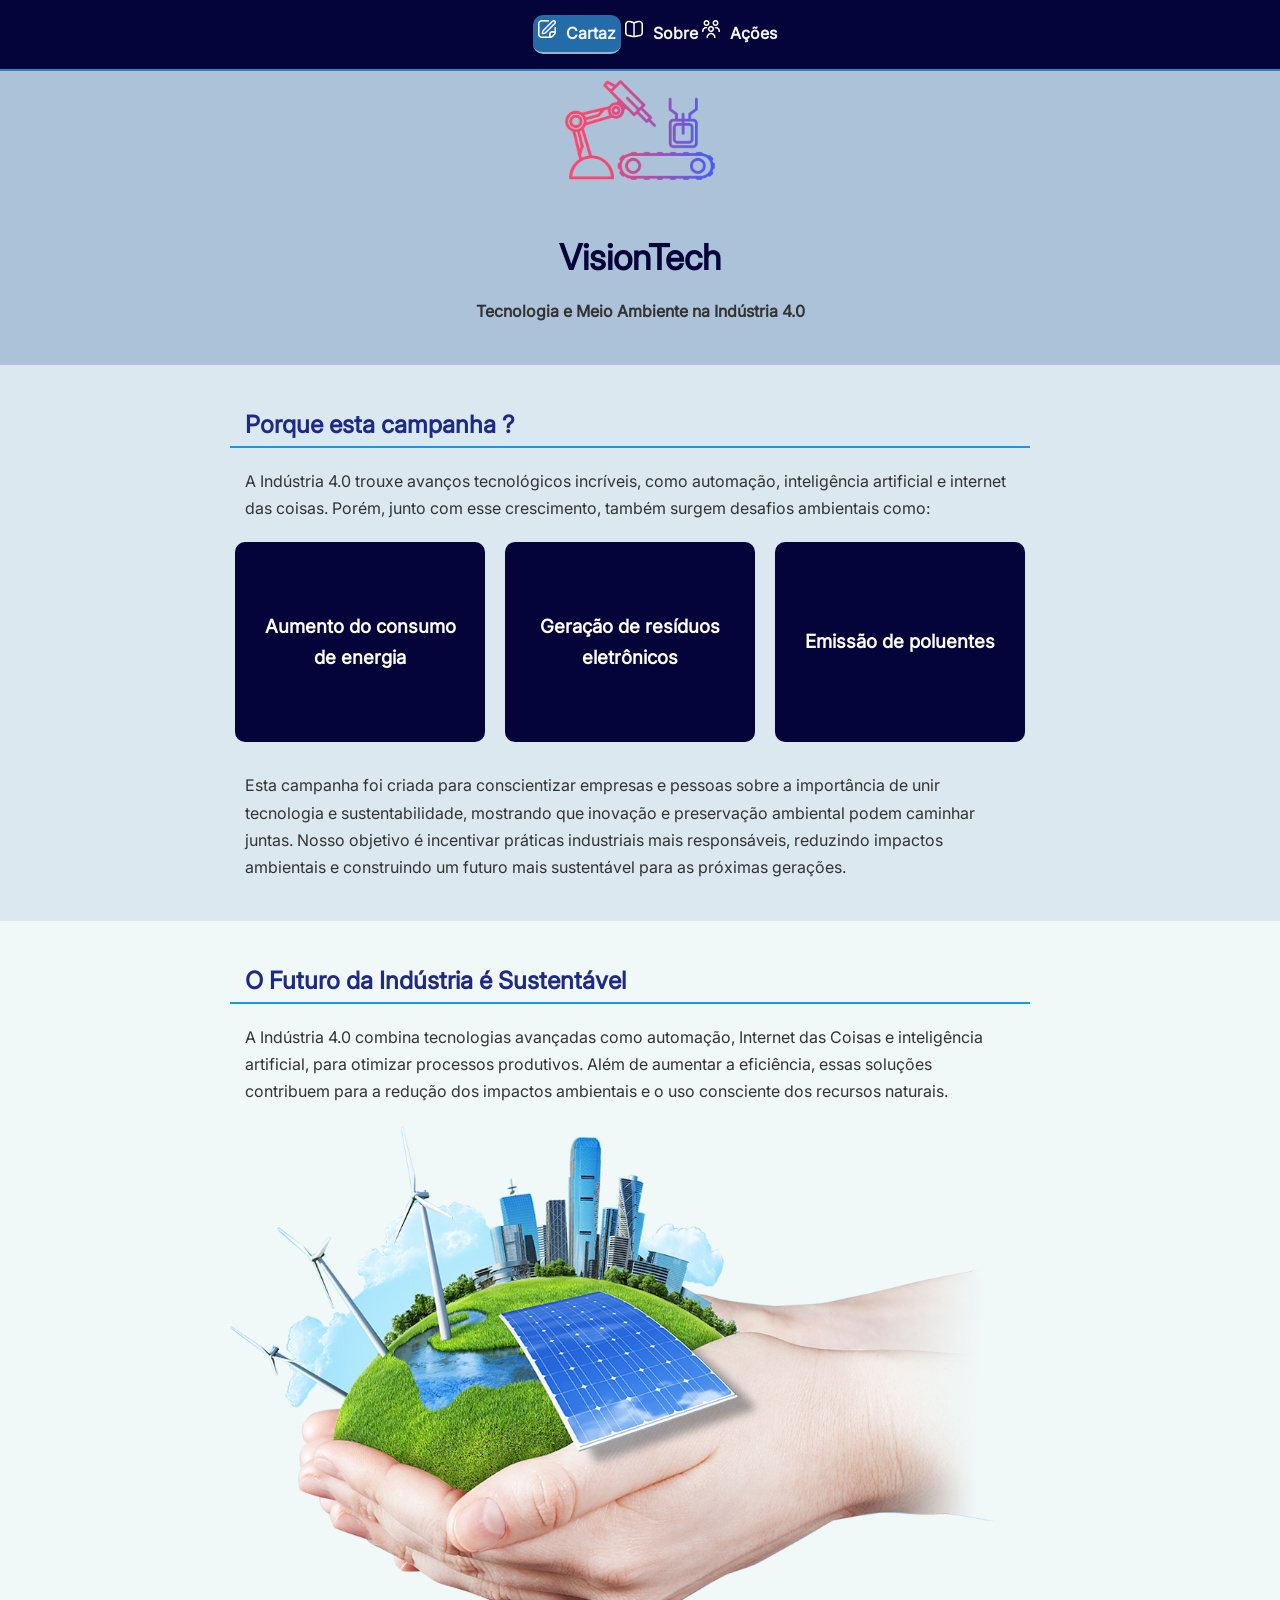
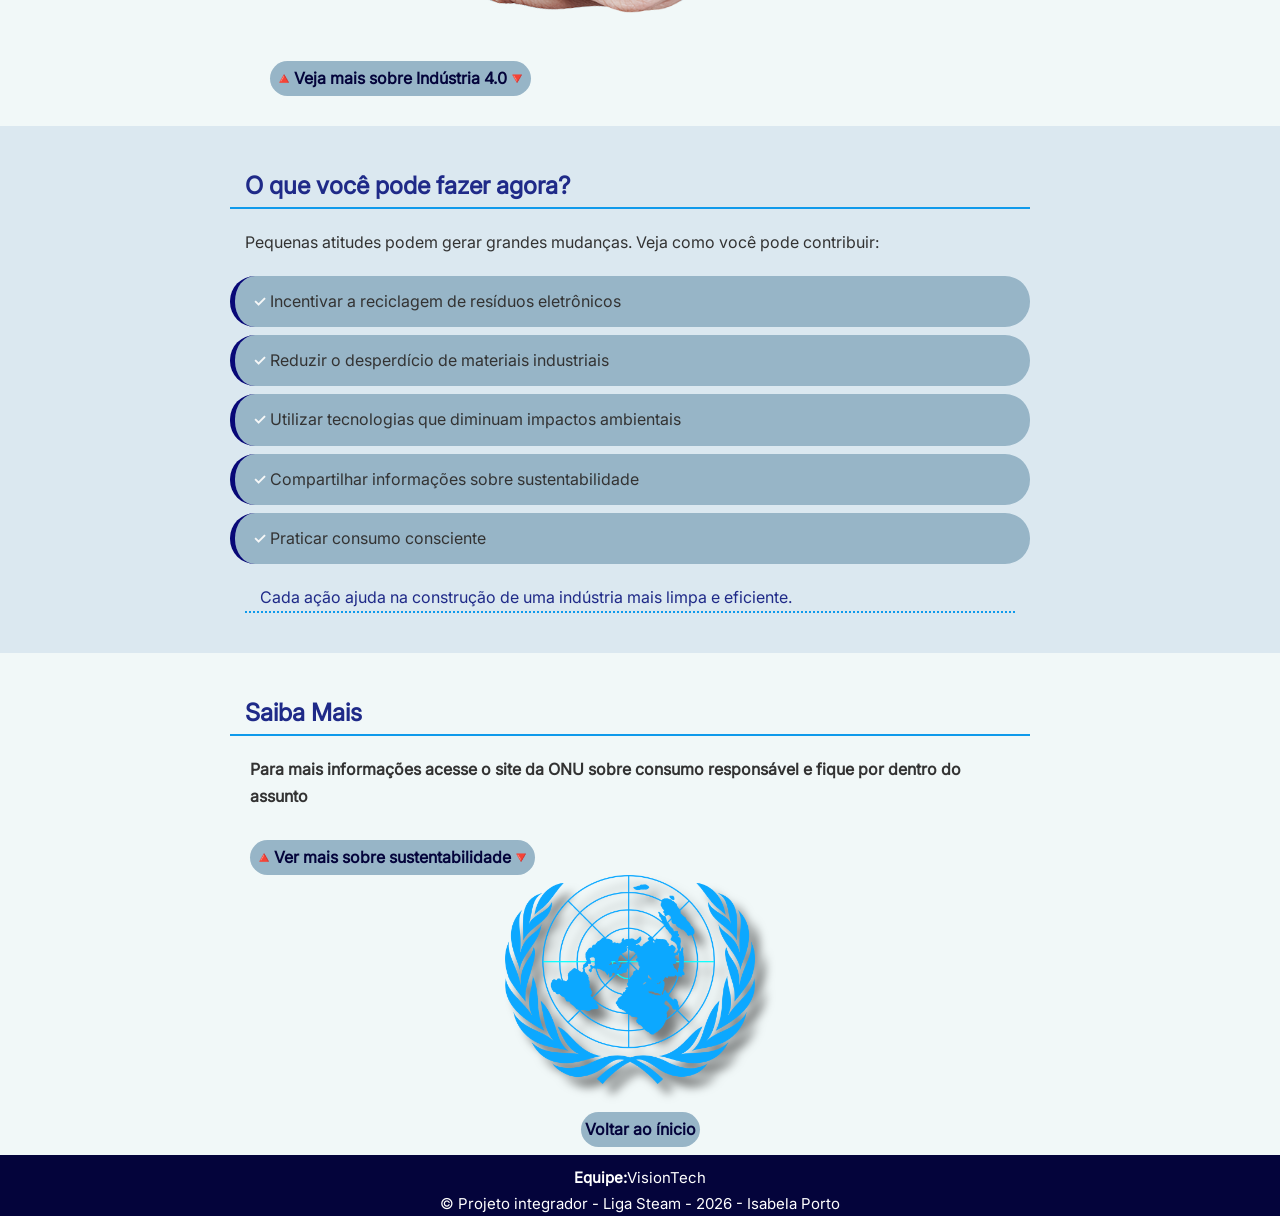
<file: index.html>
<!DOCTYPE html>
<html lang="pt-br">
<head>
    <meta charset="UTF-8">
    <meta name="viewport" content="width=device-width, initial-scale=1.0">
    <title>Tecnologia e Meio Ambiente na Indústria 4.0</title>
    <link rel="icon" type="industry" href="assets/img/industry.png">
    <link rel="stylesheet" href="assets/css/style.css">
    <script src="assets/js/script.js" defer></script> 
   
</head>
<body>
    <header id="voltar">
         <nav class="menu-navegacao">
            <a href="index.html" class="ativo"><img class="icone" src="assets/img/cartaz.png" alt="icone cartaz">Cartaz</a>
            <a href="sobre.html" ><img src="assets/img/sob.png" alt="icone sobre"> Sobre</a>
            <a href="acoes.html"><img src="assets/img/acs.png" alt="icone ações"> Ações</a>
         </nav>
         <img src="assets/img/icone.png" alt="imagem indústria 4.0" width="180" height="180">
         <h1>VisionTech</h1>
         <h4>Tecnologia e Meio Ambiente na Indústria 4.0</h4>

    </header>
    <main>
    
             <section class="secao-dois">
                <div class="container-central">
                    <h2 class="tit-secao">Porque esta campanha ?</h2>
                    <p> A Indústria 4.0 trouxe avanços tecnológicos incríveis, como automação, inteligência artificial e internet das coisas. Porém, junto com esse crescimento, também surgem desafios ambientais como:</p>
                    <div class="custom-minicard" id="fazer-card"> </div>
                    <p>Esta campanha foi criada para conscientizar empresas e pessoas sobre a importância de unir tecnologia e sustentabilidade, mostrando que inovação e preservação ambiental podem caminhar juntas. Nosso objetivo é incentivar práticas industriais mais responsáveis, reduzindo impactos ambientais e construindo um futuro mais sustentável para as próximas gerações.</p>
                </div>
             </section>

            <section>
                
                    <h2 class="tit-secao">O Futuro da Indústria é Sustentável</h2>
                    <p>A Indústria 4.0 combina tecnologias avançadas como automação, Internet das Coisas e inteligência artificial, para otimizar processos produtivos. Além de aumentar a eficiência, essas soluções contribuem para a redução dos impactos ambientais e o uso consciente dos recursos naturais.</p>
                    <img src="assets/img/maos.png" alt="imagem sustentabilidade e indústria" width="100%" height="auto">
                    <a href="cards.html" target="blanck" class="botao" style="margin: 40px 40px 10px;">🔺Veja mais sobre Indústria 4.0🔻</a>

            </section>

             <section class="secao-dois">
                    <div class="container-central">
                        <h2 class="tit-secao"> O que você pode fazer agora?</h2>
                        <p>Pequenas atitudes podem gerar grandes mudanças. Veja como você pode contribuir:</p>
                        <ul class="list">
                            <li><span>&check;</span> Incentivar a reciclagem de resíduos eletrônicos</li> 
                            <li><span>&check;</span> Reduzir o desperdício de materiais industriais</li> 
                            <li><span>&check;</span> Utilizar tecnologias que diminuam impactos ambientais</li> 
                            <li><span>&check;</span> Compartilhar informações sobre sustentabilidade</li>
                            <li><span>&check;</span> Praticar consumo consciente</li>
                        </ul>
                        <p class="decoracao"> Cada ação ajuda na construção de uma indústria mais limpa e eficiente.</p>
                    </div>
             </section>

             <section>
                    <h2 class="tit-secao">Saiba Mais</h2>
                    <h4 style="margin: 20px;">Para mais informações acesse o site da ONU sobre consumo responsável e fique por dentro do assunto</h4>

                    <a href="https://brasil.un.org/pt-br/sdgs/12/key-activities" target="blanck" class="botao" style="margin :10px 20px 0;">🔺Ver mais sobre sustentabilidade🔻</a>
                   
                    <img class="planeta" src="assets/img/onu.png" alt="imagem onu">     
             </section>
             
             <div style="text-align:center;"><a href="#voltar" class="botao" >Voltar ao ínicio</a></div>
    </main>
    <footer>
            <p><strong>Equipe:</strong>VisionTech</p>
            <p>&copy; Projeto integrador - Liga Steam - 2026 - Isabela Porto</p>
            
    </footer>
    
</body>
</html>
</file>
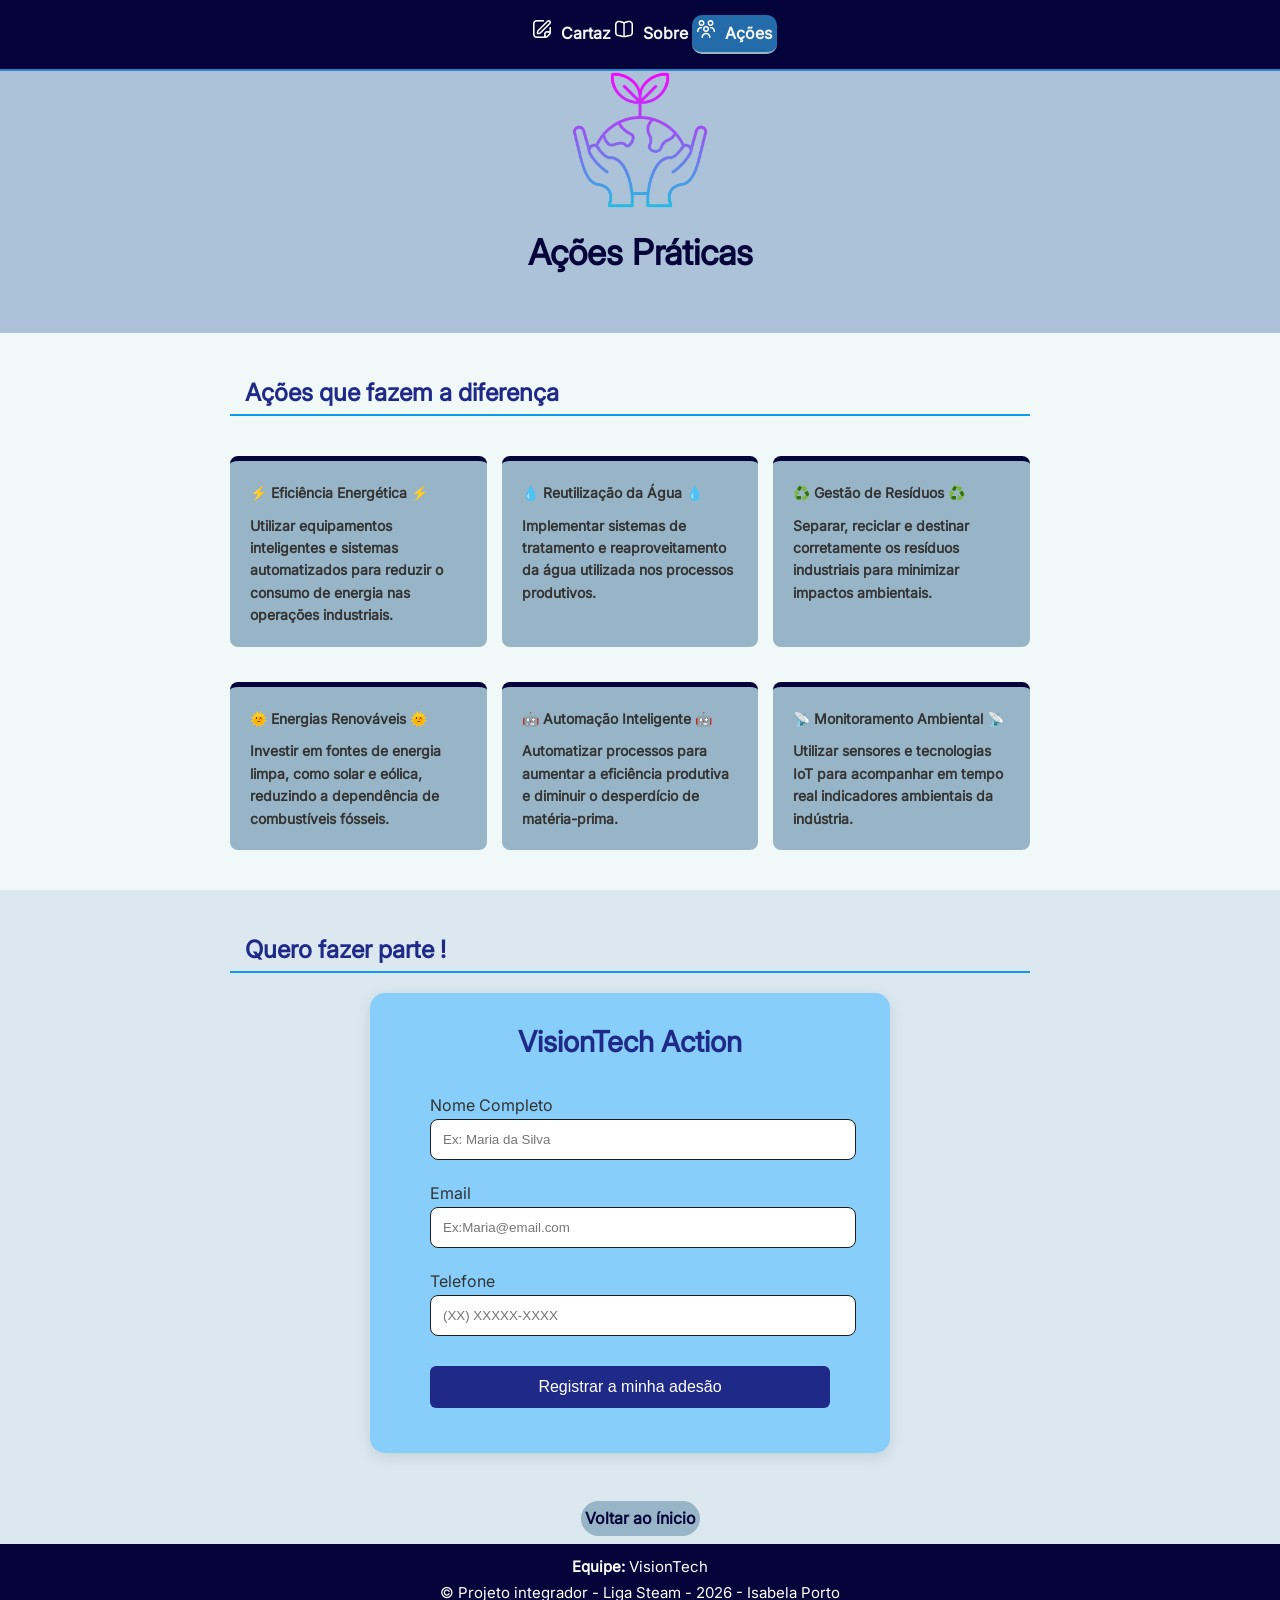
<file: acoes.html>
<!DOCTYPE html>
<html lang="pt-br">
<head>
    <meta charset="UTF-8">
    <meta name="viewport" content="width=device-width, initial-scale=1.0">
    <title>Ações práticas | O que Você pode fazer</title>
    <link rel="icon" type="industry" href="assets/img/industry.png">
    <link rel="stylesheet" href="assets/css/style.css">   
    <script src="assets/js/script.js" defer></script> 
</head>
<body>
    <header id="voltar">
        <nav class="menu-navegacao">
            <a href="index.html"><img class="icone" src="assets/img/cartaz.png" alt="icone cartaz"> Cartaz</a>
            <a href="sobre.html"><img src="assets/img/sob.png" alt="icone sobre"> Sobre</a>
            <a href="acoes.html" class="ativo"><img src="assets/img/acs.png" alt="icone ações"> Ações</a>
        </nav>
        <div class="foto"><img src="assets/img/acao.png" alt="imagem ações" width="150" height="150" ></div>
        <h1> Ações Práticas</h1>
    </header>
    <main>
        <section >
            <h2 class="tit-secao">Ações que fazem a diferença</h2>
            <div class="lista-acoes" id="container-acoes">

            </div>
        </section>

        <section class="secao-dois">
            <div class="container-central" >
                
                <h2 class="tit-secao">Quero fazer parte !</h2>

                <form class="formulario" id="formulario-adesao" action="" novalidate>
                    <h3>VisionTech Action</h3>

                    <label for="nome">Nome Completo</label>
                    <input type="text" id="nome" name="nome" required placeholder="Ex: Maria da Silva">
                    <label for="email">Email</label>
                    <input type="email" id="email" name="email" required placeholder="Ex:Maria@email.com">
                    <label for="telefone">Telefone</label>
                    <input type="tel" id="telefone" name="telefone" required placeholder="(XX) XXXXX-XXXX">
                    <button class="botform" type="submit">Registrar a minha adesão</button>

                    <p class="mensagem-retorno" id="mensagem-retorno"></p>

                </form>

            </div>
        </section>
        <div style="text-align:center; background-color:#dbe8f0 ;"><a href="#voltar" class="botao">Voltar ao ínicio</a></div>

    <footer>
        <p><strong>Equipe:</strong> VisionTech</p>
        <p>&copy; Projeto integrador - Liga Steam - 2026 - Isabela Porto</p>
    </footer>
    
</body>
</html>
</file>
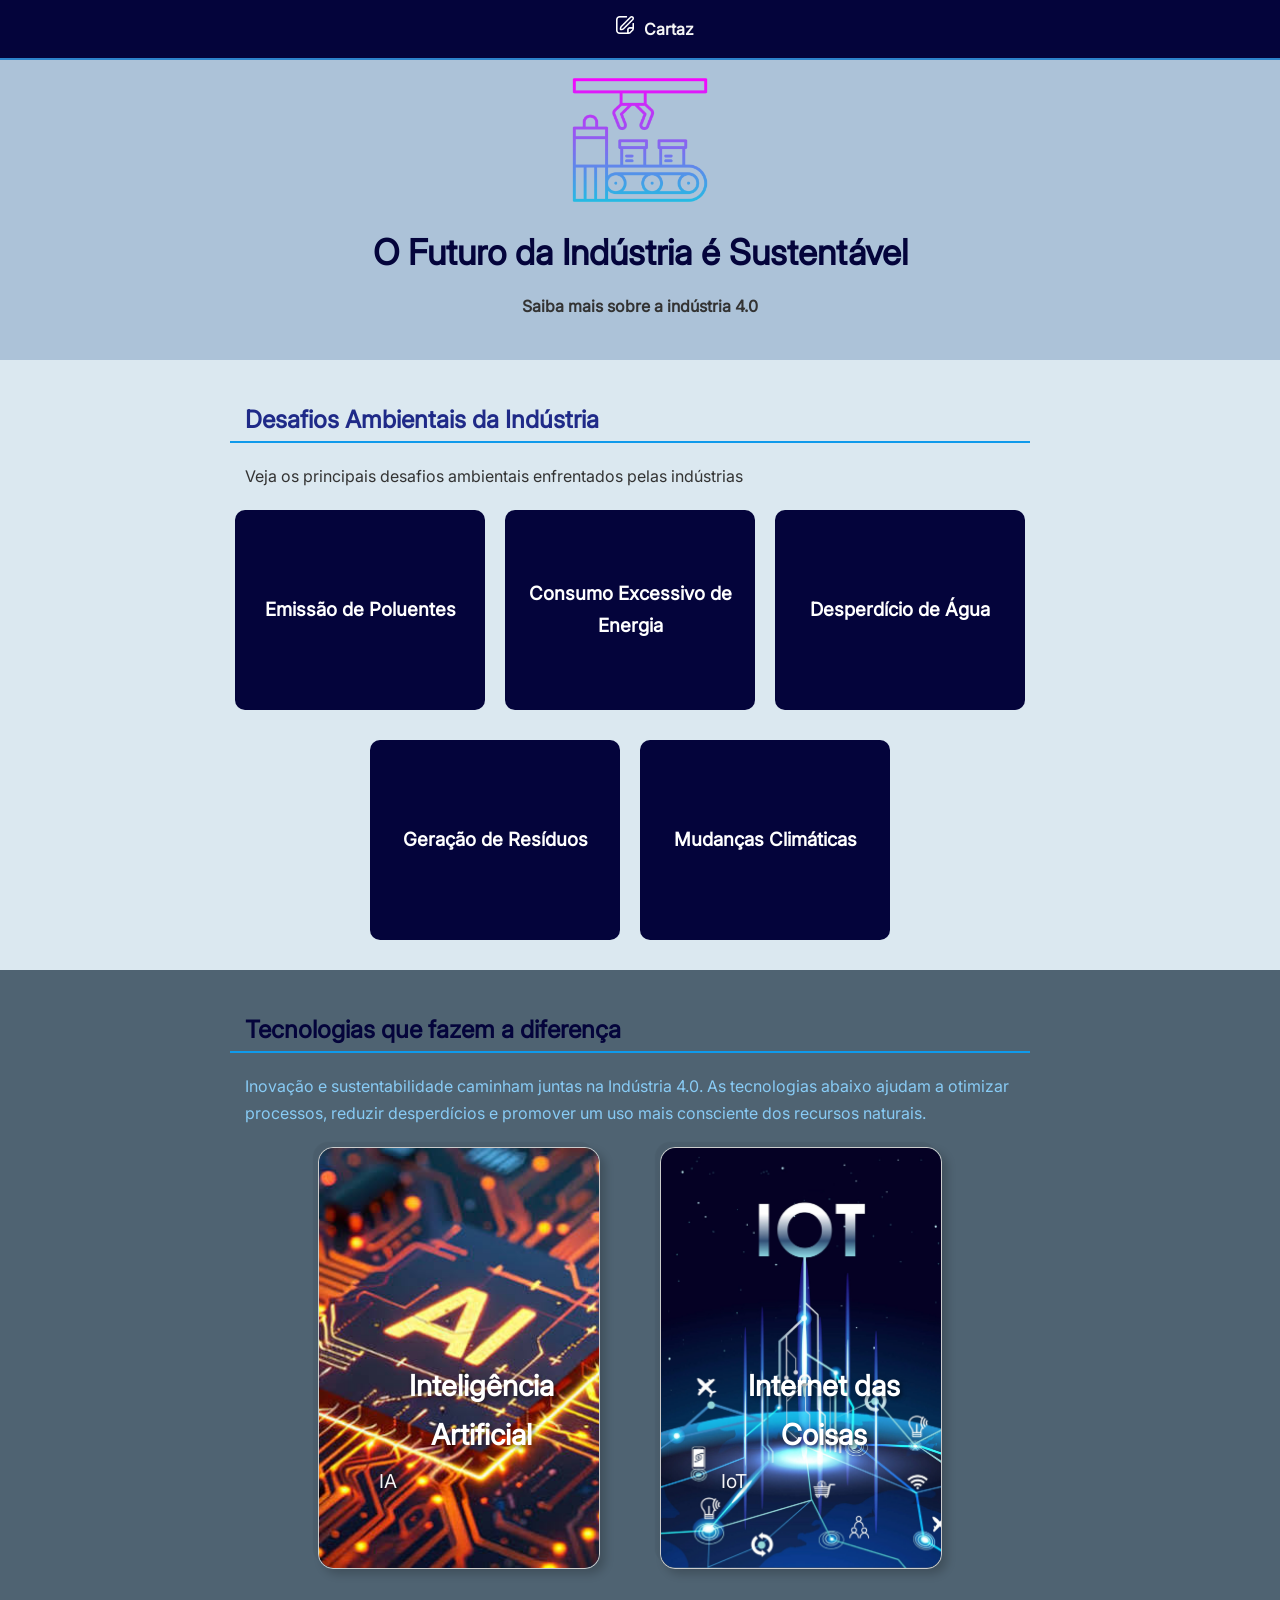
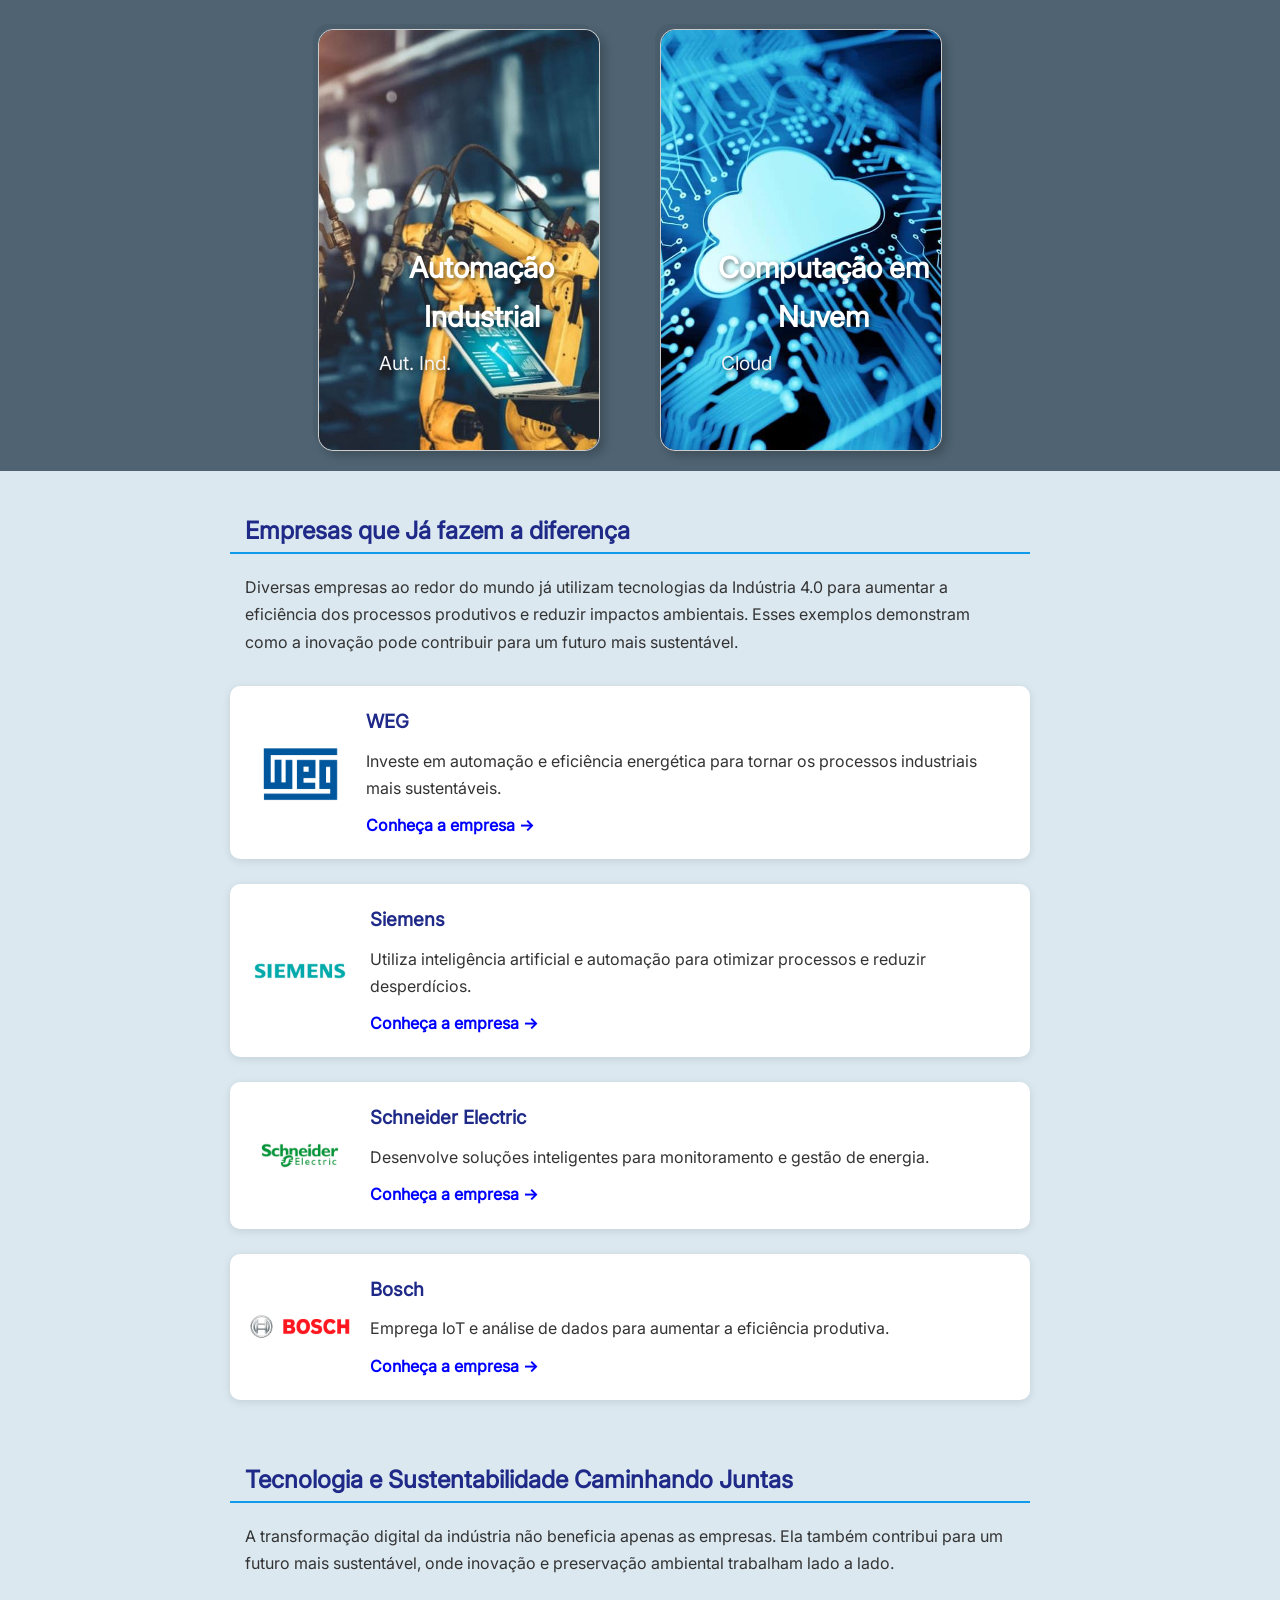
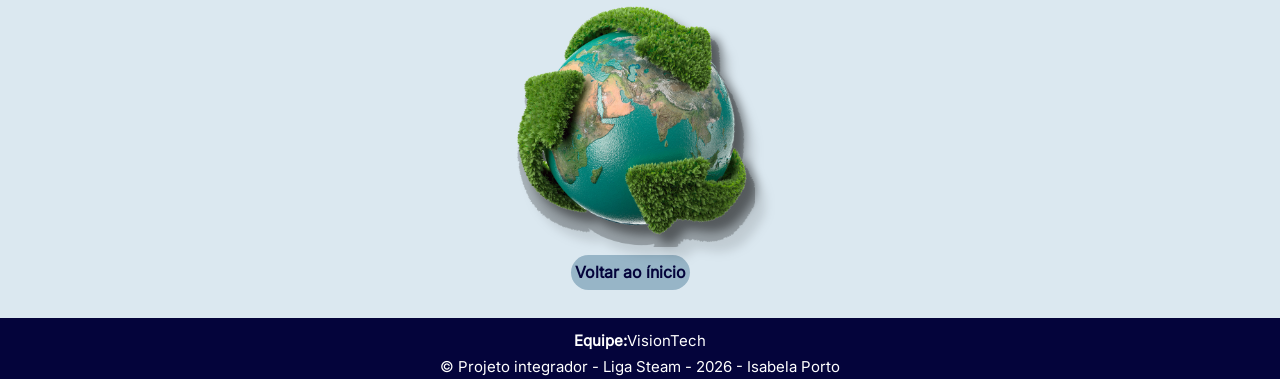
<file: cards.html>
<!DOCTYPE html>
<html lang="pt-br">
<head>
    <meta charset="UTF-8">
    <meta name="viewport" content="width=device-width, initial-scale=1.0">
    <title>O Futuro da Indústria é Sustentável</title>
    <link rel="stylesheet" href="assets/css/style.css">
    <link rel="icon" type="industry" href="assets/img/industry.png">
    <script src="assets/js/script.js" defer></script> 
    
</head>
<body>
    <header id="voltar" >  
        <nav class="menu-navegacao">
            <a href="index.html"><img class="icone" src="assets/img/cartaz.png" alt="icone cartaz"> Cartaz</a>
        </nav> 
         <div class="foto"><img src="assets/img/futuro.png" alt="imagem futuro da indústria" width="150" height="150"></div>
         <h1>O Futuro da Indústria é Sustentável</h1>
         <h4>Saiba mais sobre a indústria 4.0</h4>
    </header>
    <main>

        <section class="secao-dois">

            <div class="container-central">
                <h2 class="tit-secao">Desafios Ambientais da Indústria</h2>
                <p> Veja os principais desafios ambientais enfrentados pelas indústrias </p>
                <div class="custom-minicard"  id="fazer-card2" >  </div>   
            </div>     

        </section>  

        <section class="secao-dois" style="background-color: #4f6372;">

            <div class="container-central">
               <h2 class="tit-secao" style="color:rgb(4, 4, 59);">Tecnologias que fazem a diferença</h2>
                <p style="color:#88cbf5">Inovação e sustentabilidade caminham juntas na Indústria 4.0. As tecnologias abaixo ajudam a otimizar processos, reduzir desperdícios e promover um uso mais consciente dos recursos naturais.</p>  
                <div class="tecnologias" >
                    <div class="divisao" id="container-cards"></div>
                </div>             
            </div>

        </section>

        <section class="secao-dois">

            <div class="container-central">

                <h2 class="tit-secao">Empresas que Já fazem a diferença</h2>
                <p> Diversas empresas ao redor do mundo já utilizam tecnologias da Indústria 4.0 para aumentar a eficiência dos processos produtivos e reduzir impactos ambientais.
                     Esses exemplos demonstram como a inovação pode contribuir para um futuro mais sustentável.</p>
                <div id="container-empresas"></div>
                
            </div>  
      
        </section>

        <section class="secao-dois">

            <div class="container-central">
                <h2 class="tit-secao">Tecnologia e Sustentabilidade Caminhando Juntas</h2>
                <p> A transformação digital da indústria não beneficia apenas as empresas. Ela também contribui para um futuro mais sustentável, onde inovação e preservação ambiental trabalham lado a lado. </p> 
                <img class="planeta" src="assets/img/maostec.png" >
            </div>     

            <div style="text-align:center;"><a href="#voltar" class="botao">Voltar ao ínicio</a></div>

        </section> 
    </main>
    <footer>
            <p><strong>Equipe:</strong>VisionTech</p>
            <p>&copy; Projeto integrador - Liga Steam - 2026 - Isabela Porto</p>
            
    </footer>
    
</body>
</html>
</file>
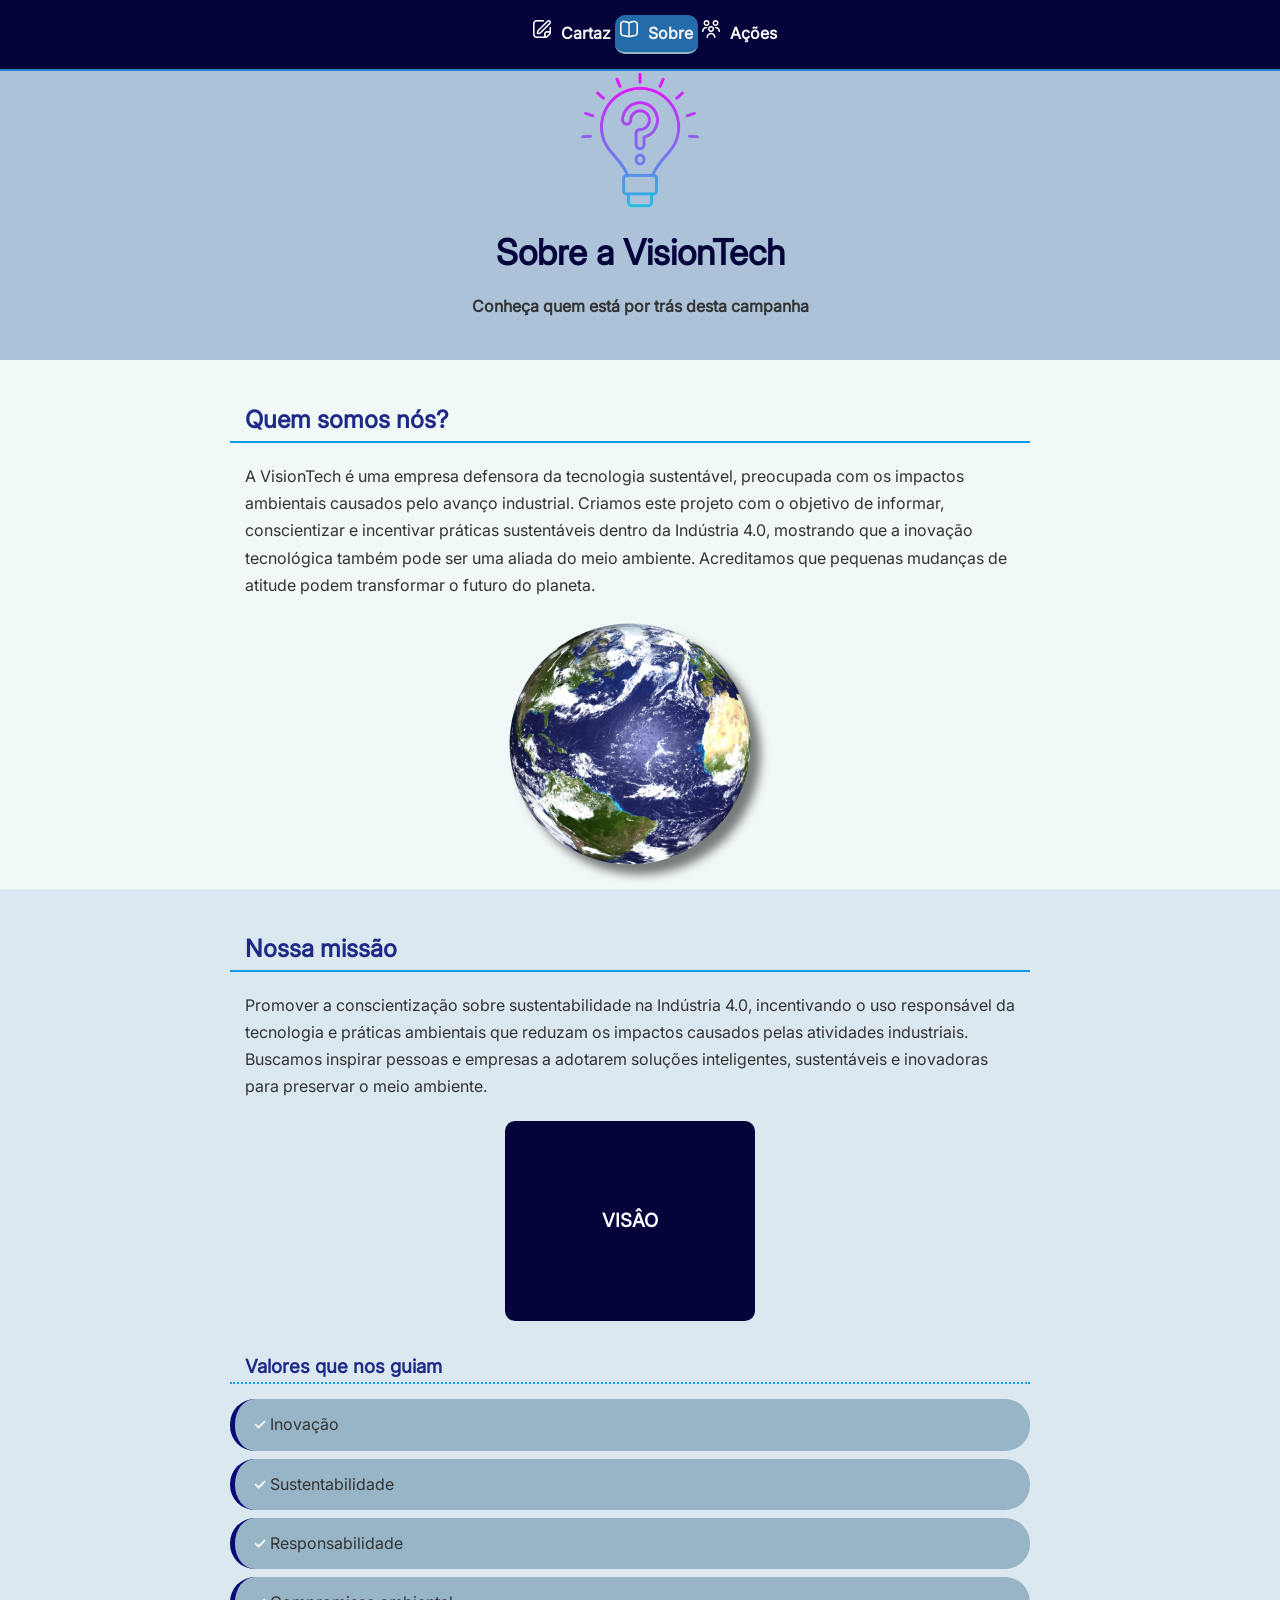
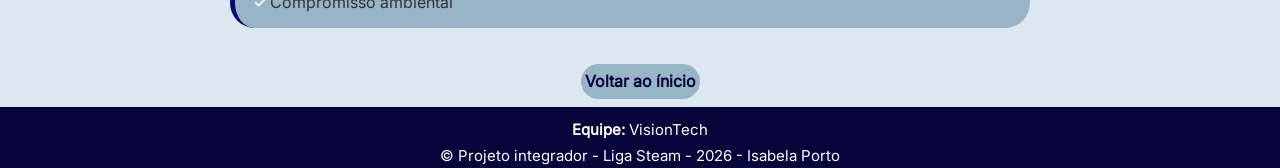
<file: sobre.html>
<!DOCTYPE html>
<html lang="pt-br">
<head>
    <meta charset="UTF-8">
    <meta name="viewport" content="width=device-width, initial-scale=1.0">
    <title>Sobre a Equipe | VisionTech</title>
    <link rel="icon" type="industry" href="assets/img/industry.png">
    <link rel="stylesheet" href="assets/css/style.css">    
    <script src="assets/js/script.js" defer></script> 
</head>
<body>
    <header id="voltar">
        <nav class="menu-navegacao">
            <a href="index.html"><img class="icone" src="assets/img/cartaz.png" alt="icone cartaz"> Cartaz</a>
            <a href="sobre.html" class="ativo"><img src="assets/img/sob.png" alt="icone sobre"> Sobre</a>
            <a href="acoes.html"><img src="assets/img/acs.png" alt="icone ações"> Ações</a>
        </nav>
        <div class="foto"><img src="assets/img/sobre.png" alt="imagem sobre" width="150" height="150"></div>
        <h1 class="tit">Sobre a VisionTech</h1>
        <h4>Conheça quem está por trás desta campanha</h4>

    </header>
    <main>
        <section>
            <h2 class="tit-secao">Quem somos nós?</h2>
            <p>A VisionTech é uma empresa defensora da tecnologia sustentável, preocupada com os impactos ambientais causados pelo avanço industrial.
Criamos este projeto com o objetivo de informar, conscientizar e incentivar práticas sustentáveis dentro da Indústria 4.0, mostrando que a inovação tecnológica também pode ser uma aliada do meio ambiente.
Acreditamos que pequenas mudanças de atitude podem transformar o futuro do planeta.</p>
           <img class="planeta" src="assets/img/terra.png" alt="imagem planeta terra">

        </section>

        <section class="secao-dois">
             <div class="container-central">
                <h2 class="tit-secao">Nossa missão</h2>
                <p>Promover a conscientização sobre sustentabilidade na Indústria 4.0, incentivando o uso responsável da tecnologia e práticas ambientais que reduzam os impactos causados pelas atividades industriais.

Buscamos inspirar pessoas e empresas a adotarem soluções inteligentes, sustentáveis e inovadoras para preservar o meio ambiente.</p>
                <div class="custom-minicard" style="margin-bottom: 20px;">
                    <div class="minicard" >
                        <h3>VISÂO</h3>
                        <div class="texto-hover">
                            Inspirar empresas a adotarem soluções inovadoras que conciliem desenvolvimento econômico e preservação ambiental.
                        </div>
                    </div>  
                </div>
                <h3 class="decoracao">Valores que nos guiam</h3>
                <ul>
                    <li><span>&check;</span> Inovação</li>
                    <li><span>&check;</span> Sustentabilidade</li>
                    <li><span>&check;</span> Responsabilidade</li>
                    <li><span>&check;</span> Compromisso ambiental</li>
                </ul>

             </div>
           
        </section>
        <div style="text-align:center; background-color:#dbe8f0 ;"><a href="#voltar" class="botao">Voltar ao ínicio</a></div>

    </main>
    <footer>

        <p><strong>Equipe:</strong> VisionTech</p>
        <p>&copy; Projeto integrador - Liga Steam - 2026 - Isabela Porto</p>

    </footer>
    
    
</body>
</html>
</file>
<file: assets/css/style.css>
@font-face {
       font-family: "Inter";
       src: url("/assets/fonts/Inter-VariableFont_opsz\,wght.ttf") format("truetype");
       font-weight: normal;
}

*{ 
    margin:0;
}

body{
     font-family:"Inter";
     color: #333333;
     background-color: rgb(241,248,248);
     line-height: 1.7;
}

/* somente nas seções*/
section p{  
     text-align: left;
     margin:20px 15px;

}

header{
       background-color:  #acc2d8;
       text-align: center;
       padding: 40px 20px;
}

.menu-navegacao{
                background-color: rgb(4, 4, 59);
                padding:15px;
                border-bottom: 2px solid rgb(45, 131, 202);
                position: fixed;
                top:0;
                left:0;
                width: 100vw;
                z-index:100;

}

.menu-navegacao a{
                margin:0;
                color:whitesmoke;
                text-decoration: none;
                font-weight: bold;
}

.menu-navegacao a:hover,.ativo{
       border-bottom: 2px solid #97b5c7;
       background-color: rgb(36, 107, 170);
       padding: 5px;
       border-radius: 10px;
       transition:0.10s;
       margin-left: 20px;
}

h1{
       color:rgb(4, 4, 59);
       font-size: 2.2rem;
       margin:0 0 10px;
}

section{ 
       padding:40px 40px 20px 20px;
       max-width: 800px;
       margin:0 auto;
}
/* classe para espaçamento superior na imagem */
.foto{
       margin-top: 25px;
}

.secao-dois{
           background-color: #dbe8f0;
           max-width:100% ;
}

.container-central{
           max-width:800px ;
           margin:0 auto;
}

.tit-secao{
       color:rgb(31, 42, 136);
       border-bottom: 2px solid rgb(15, 154, 235);
       padding-left: 15px;
}

ul{
       list-style:none ;
       padding: 0;
       margin-top: 15px;
}

li{
       background-color: #97b5c7;
       padding: 12px 18px;
       margin-bottom: 8px;
       border-radius: 25px;
       border-left: 5px solid rgb(8, 8, 119);
}
/* estilização footer*/
footer{
       font-size: 15px;
       background-color: rgb(4, 4, 59);
       color:white;
       text-align: center;
       cursor:default;
       padding-top: 10px;
}
footer p{
       margin: 0;
}
.botao{
       display: inline-block;
       background-color: #97b5c7;
       color: rgb(4, 4, 59);
       padding: 4px 4px;
       border-radius: 20px;
       text-decoration: none;
       font-weight: bold;
       margin:8px 0;
       transition:transform 0.9s;
}

li:hover{
            transform: translateX(10px);
            background-color: Turquoise;
            cursor:pointer;
}

span{
       font-weight: bold;
       font-size: 15px;
       color:rgb(247, 248, 248);
}
/*finalmente o icone deu certo */
nav a{
       display:inline-flex;
       gap:10px;
}
/* inversão de cor do icone de navegação de preto para branco */
a img{
       width: 18px;
       height: 18px;
       filter:brightness(0) invert(1);
}

/*customização formulário*/
.formulario{
       max-width: 400px;
       margin:20px auto;
       padding:25px 60px;
       background-color: LightSkyBlue;
       border-radius: 15px;
       box-shadow: 0 4px 15px rgba(0,0,0,0.1);
}

.formulario input{
       width: 100%;
       padding: 12px;
       margin-bottom: 20px;
       border:1px solid #1d1c1c ;
       border-radius: 8px;
       height: 15px;
       transition: 0.3s;
}
.formulario input:focus{
    outline: none;
    border-color: #0d6efd;
    box-shadow: 0 0 8px rgba(13,110,253,0.3);
}

.formulario h3{
    text-align: center;
    color: rgb(31, 42, 136);
    margin-bottom: 25px;
    font-size: 1.8rem;
}

.formulario input.erro{
    border: 2px solid red;
}

.formulario input.sucesso{
    border: 2px solid green;
}

.mensagem-retorno.erro{
    color: red;
}

.mensagem-retorno.sucesso{
    color: green;
}
/*botão somente formulário*/
.botform{
    width: 100%;
    padding: 12px;
    margin-top: 10px;
    border: none;
    border-radius: 6px;
    background: rgb(31, 42, 136);
    color: white;
    font-size: 1rem;
    cursor: pointer;
    transition: 0.3s;
}

.botform:hover{
    background: #0d92e6;
    transform: translateY(-2px);
}

p{
       margin: 20px 0;
}

.decoracao{       
       color:rgb(31, 42, 136);
       border-bottom: 2px dotted rgb(15, 154, 235);
       padding-left: 15px;
}

/*classe para padronização imagem planeta terra--onu*/
.planeta{   
       display: block;
       margin: 0 auto;
       width: 250px ;
       height:auto;
       filter: drop-shadow(10px 10px 5px rgba(0, 0, 0, 0.5));
}

/*página ações*/
.lista-acoes{
       display:grid;
       grid-template-columns: repeat(auto-fit, minmax(250px ,1fr));
       gap:15px;
       margin: 20px 0;
}
.acao-item{
       font-size: 14px;
       font-weight: bold;
       margin-top: 20px;
       background-color:#97b5c7 ;
       padding:20px;
       border-radius: 8px;
       border-top: 5px solid rgb(4, 4, 59) ;
       transition:transform 0.4s;
}
.acao-item p{
    text-align: left;
    margin: 10px 0 0;
    line-height: 1.6;
}

.acao-item:hover{
       transform: translateY(-5px);
       background-color: turquoise;

}
/*customização minicards da section---- Porque a campanha*/

.custom-minicard{         
           display: flex;
           justify-content: center;
           gap:20px;
           flex-wrap: wrap;
}

.minicard{
    width:250px;
    height:200px;
    background-color:rgb(4, 4, 59);
    color:white;
    border-radius:10px;
    padding:20px;
    position:relative;
    overflow:hidden;
    cursor:pointer;
    box-sizing: border-box;
    display:flex;
    justify-content:center;
    align-items:center;
    text-align:center;
    margin-bottom:10px;
}

.texto-hover{
    position:absolute;
    bottom:-100%;
    left:0;
    width:100%;
    height:100%;
    background:turquoise;
    display:flex;
    justify-content:center;
    align-items:center;
    text-align:center;
    font-size: 14px;
    transition:0.9s;
}

.minicard:hover .texto-hover{
    bottom:0;
}

/**customização dos Cards da página cards seção tecnologias que fazem a diferença**/
.divisao{
           display: flex;
           justify-content: center;
           gap:60px;
           flex-wrap: wrap;
}

.capsula{
    perspective: 3000px;
}

.card{
    width: 280px;
    height: 420px;
    position: relative;
    transform-style: preserve-3d;
    transition: transform .8s ease-in-out;
    cursor:pointer;
    border: 1px solid #ccc;
    box-shadow: 5px 5px 10px rgba(0,0,0,0.2), -5px -5px 1px rgba(0,0,0,0.05);
    border-radius: 15px;
}

.card:hover{
     transform: rotateY(180deg);
}
.frente,.verso{
    position:absolute;
    width: 100%;
    height: 100%;
    backface-visibility: hidden;
    border-radius: 15px;
}
.frente{
        background-size:cover;
        background-position: center;
}
.informacao{
        position: absolute;
        bottom:50px;
        left:45px;
        color:#fff;
        text-align: center;
        text-shadow: 2px 2px 4px rgba(0, 0, 0, 0.5);
}

.titulo{
        font-size: 1.8rem;
        font-weight: bold;
}

.subtitulo{
        font-size: 1.2rem;
        margin-top: 5px;
        color:rgb(243, 244, 245);
        text-shadow: 2px 2px 4px rgba(0, 0, 0, 0.5);
}

.verso{

    background-color:rgb(4, 4, 59);
    color:#fff;
    display:flex;
    justify-content: center;
    align-items: center;
    transform: rotateY(180deg);
    box-shadow: 0 20px 40px rgba(0,0,0,0.1);
}

.conteiner-card{
    text-align: center;
    padding:20px;
    max-width: 300px;
    font-size: 1.8rem;
    font-weight: bold;
    margin-bottom: 15px;
}

.descricao{
    font-size: 1.1rem;
    color:#97b5c7 ;
    margin: 10px 0 25px 0;
    line-height: 1.6;
}

.botao-card{
    background-color: turquoise;
    color:#fff;
    padding:12px 24px;
    font-size: 1rem;
    border:none;
    border-radius: 25px;
    cursor:pointer;
    transition: all 0.3s ease;
}

.botao-card:hover{
    background-color: transparent;
    color:#0fbcf9;
    border:1px solid #0fbcf9;
}
/** container empresa página cards**/
#container-empresas{
    display:flex;
    flex-direction:column;
    gap:25px;
    margin-top:30px;
}

.empresa{
    display:flex;
    align-items:center;
    gap:20px;
    background:white;
    padding:20px;
    border-radius:10px;
    box-shadow:0 2px 8px rgba(0,0,0,.1);
}

.empresa img{
    width:100px;
    height:100px;
    object-fit:contain;
}

.empresa-info h3{
    color:rgb(31, 42, 136);
    margin-bottom:10px;
}

.empresa-info p{
    margin:0 0 10px;
}

.empresa-info a{
    color:blue;
    text-decoration:none;
    font-weight:bold;
}

.empresa-info a:hover{
    color:rgb(15,154,235);
}
</file>
